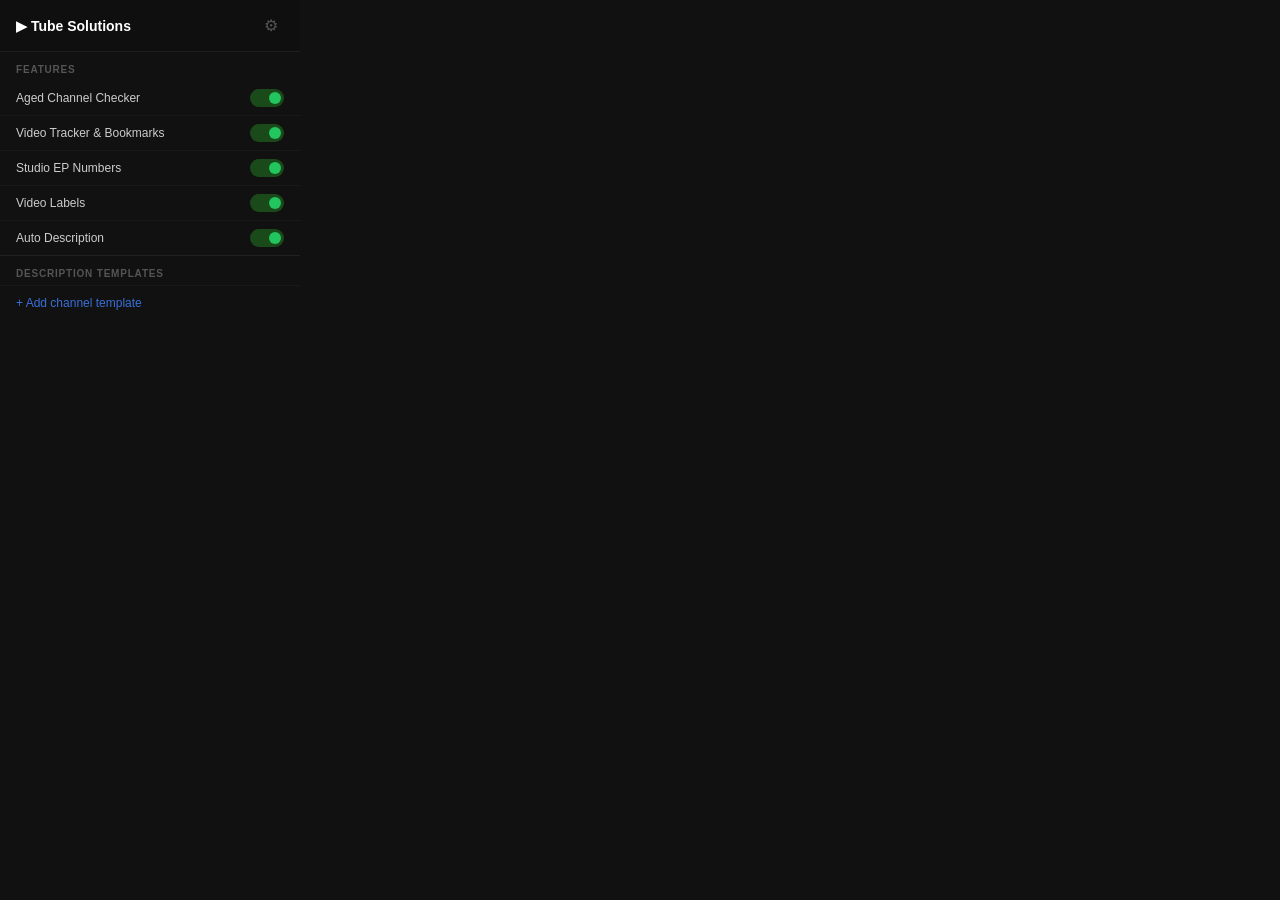
<file: chrome-extension/popup.html>
<!DOCTYPE html>
<html lang="en">
<head>
<meta charset="UTF-8">
<title>Tube Solutions</title>
<style>
  * { box-sizing: border-box; margin: 0; padding: 0; }
  body {
    width: 300px;
    font-family: -apple-system, BlinkMacSystemFont, 'Segoe UI', Roboto, sans-serif;
    background: #111;
    color: #e0e0e0;
    font-size: 13px;
  }

  .header {
    display: flex; align-items: center; justify-content: space-between;
    padding: 12px 16px;
    border-bottom: 1px solid #1e1e1e;
    background: #0f0f0f;
  }
  .header h1 { font-size: 14px; font-weight: 700; color: #fff; }
  .settings-icon-btn {
    background: none; border: none; color: #555; cursor: pointer;
    font-size: 16px; padding: 4px 6px; border-radius: 4px;
    transition: color 0.12s;
  }
  .settings-icon-btn:hover { color: #aaa; }

  .view { display: none; }
  .view.active { display: block; }

  .section-label {
    font-size: 10px; font-weight: 600; color: #555;
    text-transform: uppercase; letter-spacing: 0.8px;
    padding: 12px 16px 6px;
  }

  /* ── Feature toggles ── */
  .feature-row {
    display: flex; align-items: center; justify-content: space-between;
    padding: 8px 16px;
    border-bottom: 1px solid #191919;
  }
  .feature-name { font-size: 12px; color: #ccc; }

  .toggle {
    position: relative; width: 34px; height: 18px; flex-shrink: 0;
  }
  .toggle input { opacity: 0; width: 0; height: 0; }
  .toggle-slider {
    position: absolute; inset: 0; background: #333;
    border-radius: 18px; cursor: pointer; transition: background 0.2s;
  }
  .toggle-slider:before {
    content: ''; position: absolute;
    width: 12px; height: 12px; left: 3px; top: 3px;
    background: #888; border-radius: 50%; transition: transform 0.2s, background 0.2s;
  }
  .toggle input:checked + .toggle-slider { background: #1a4a1a; }
  .toggle input:checked + .toggle-slider:before { transform: translateX(16px); background: #22c55e; }

  /* ── Channel rows ── */
  .channel-fill-row {
    display: flex; align-items: center; justify-content: space-between;
    padding: 9px 16px;
    border-bottom: 1px solid #191919;
    transition: background 0.1s;
  }
  .channel-fill-row:hover { background: #161616; }
  .channel-fill-name {
    font-size: 13px; color: #d0d0d0;
    white-space: nowrap; overflow: hidden; text-overflow: ellipsis;
    flex: 1; margin-right: 10px;
  }
  .edit-btn {
    background: none; border: 1px solid #2e2e2e; color: #666;
    border-radius: 5px; padding: 5px 10px; font-size: 11px;
    cursor: pointer; font-family: inherit;
    transition: border-color 0.12s, color 0.12s;
  }
  .edit-btn:hover { border-color: #555; color: #bbb; }
  .delete-tmpl-btn {
    background: none; border: 1px solid #3a1a1a; color: #f87171;
    border-radius: 5px; padding: 5px 8px; font-size: 11px;
    cursor: pointer; transition: background 0.12s, border-color 0.12s;
  }
  .delete-tmpl-btn:hover { background: rgba(248,113,113,0.12); border-color: #f87171; }

  .empty-state {
    padding: 16px; text-align: center;
    color: #444; font-size: 12px; line-height: 1.7;
  }
  .empty-state strong { color: #666; display: block; margin-bottom: 4px; }

  .add-channel-link {
    display: block; padding: 10px 16px;
    font-size: 12px; color: #3a6fd8; cursor: pointer;
    border-top: 1px solid #191919;
    transition: color 0.12s;
  }
  .add-channel-link:hover { color: #6b99e8; }

  /* ── Settings view ── */
  .settings-back-row {
    display: flex; align-items: center; gap: 8px;
    padding: 10px 16px; border-bottom: 1px solid #1e1e1e; cursor: pointer;
  }
  .settings-back-row:hover { background: #161616; }
  .back-arrow { font-size: 14px; color: #aaa; }
  .settings-back-row span { font-size: 13px; font-weight: 600; color: #ccc; }

  .section { padding: 10px 16px; border-bottom: 1px solid #1a1a1a; }
  .channel-row { display: flex; gap: 6px; align-items: center; margin-bottom: 8px; }
  select {
    flex: 1; background: #1a1a1a; border: 1px solid #2e2e2e;
    border-radius: 6px; color: #e0e0e0; font-size: 12px;
    padding: 6px 8px; outline: none; font-family: inherit;
  }
  select:focus { border-color: #3a6fd8; }
  .icon-btn {
    background: #1e1e1e; border: 1px solid #2e2e2e; color: #aaa;
    border-radius: 6px; padding: 5px 9px; cursor: pointer;
    font-size: 13px; transition: background 0.12s, color 0.12s;
  }
  .icon-btn:hover { background: #2a2a2a; color: #fff; }
  .icon-btn.danger:hover { background: #3a1010; color: #f87171; border-color: #6b2121; }

  #new-channel-row { display: none; gap: 6px; align-items: center; margin-bottom: 8px; }
  #new-channel-input {
    flex: 1; background: #1a1a1a; border: 1px solid #3a6fd8;
    border-radius: 6px; color: #e0e0e0; font-size: 12px;
    padding: 6px 8px; outline: none; font-family: inherit;
  }

  textarea {
    width: 100%; height: 130px; background: #1a1a1a;
    border: 1px solid #2e2e2e; border-radius: 8px; color: #e0e0e0;
    font-size: 12px; font-family: inherit; padding: 10px;
    resize: vertical; outline: none; line-height: 1.6;
  }
  textarea:focus { border-color: #3a6fd8; }
  textarea::placeholder { color: #444; }

  .save-row {
    display: flex; align-items: center;
    justify-content: space-between; margin-top: 8px;
  }
  .save-btn {
    background: #3a6fd8; color: #fff; border: none;
    border-radius: 6px; padding: 7px 16px; font-size: 12px;
    font-weight: 600; cursor: pointer; font-family: inherit;
  }
  .save-btn:hover { background: #2d5ab8; }
  .save-status { font-size: 12px; color: #16a34a; opacity: 0; transition: opacity 0.2s; }
  .save-status.show { opacity: 1; }
  .sync-note { font-size: 10px; color: #3a6fd8; margin-top: 6px; }
</style>
</head>
<body>

<div class="header">
  <h1>▶ Tube Solutions</h1>
  <button class="settings-icon-btn" id="open-settings-btn" title="Manage templates">⚙</button>
</div>

<!-- Main View -->
<div class="view active" id="view-main">
  <div class="section-label">Features</div>

  <div class="feature-row">
    <span class="feature-name">Aged Channel Checker</span>
    <label class="toggle">
      <input type="checkbox" id="feat-agedChecker" checked>
      <span class="toggle-slider"></span>
    </label>
  </div>
  <div class="feature-row">
    <span class="feature-name">Video Tracker & Bookmarks</span>
    <label class="toggle">
      <input type="checkbox" id="feat-tracker" checked>
      <span class="toggle-slider"></span>
    </label>
  </div>
  <div class="feature-row">
    <span class="feature-name">Studio EP Numbers</span>
    <label class="toggle">
      <input type="checkbox" id="feat-epNumbers" checked>
      <span class="toggle-slider"></span>
    </label>
  </div>
  <div class="feature-row">
    <span class="feature-name">Video Labels</span>
    <label class="toggle">
      <input type="checkbox" id="feat-videoLabels" checked>
      <span class="toggle-slider"></span>
    </label>
  </div>
  <div class="feature-row" style="border-bottom: 1px solid #222;">
    <span class="feature-name">Auto Description</span>
    <label class="toggle">
      <input type="checkbox" id="feat-autoDesc" checked>
      <span class="toggle-slider"></span>
    </label>
  </div>

  <div class="section-label">Description Templates</div>
  <div id="channel-fill-list"></div>
  <a class="add-channel-link" id="main-add-channel">+ Add channel template</a>
</div>

<!-- Settings View -->
<div class="view" id="view-settings">
  <div class="settings-back-row" id="back-to-main">
    <span class="back-arrow">←</span>
    <span>Manage Templates</span>
  </div>

  <div class="section">
    <div class="section-label" style="padding:0 0 8px">Channel</div>
    <div class="channel-row">
      <select id="channel-select"></select>
      <button class="icon-btn" id="add-channel-btn" title="Add channel">+</button>
      <button class="icon-btn danger" id="delete-channel-btn" title="Delete channel">✕</button>
    </div>
    <div id="new-channel-row">
      <input type="text" id="new-channel-input" placeholder="Channel name (e.g. Watches Explained)" />
    </div>
  </div>

  <div class="section">
    <div class="section-label" style="padding:0 0 8px">Description Template</div>
    <textarea id="template-input" placeholder="Enter your standard description for this channel..."></textarea>
    <div class="save-row">
      <button class="save-btn" id="save-btn">Save</button>
      <span class="save-status" id="save-status">✓ Saved!</span>
    </div>
    <div class="sync-note">☁ Synced across all your devices</div>
  </div>
</div>

<script src="popup.js"></script>
</body>
</html>
</file>
